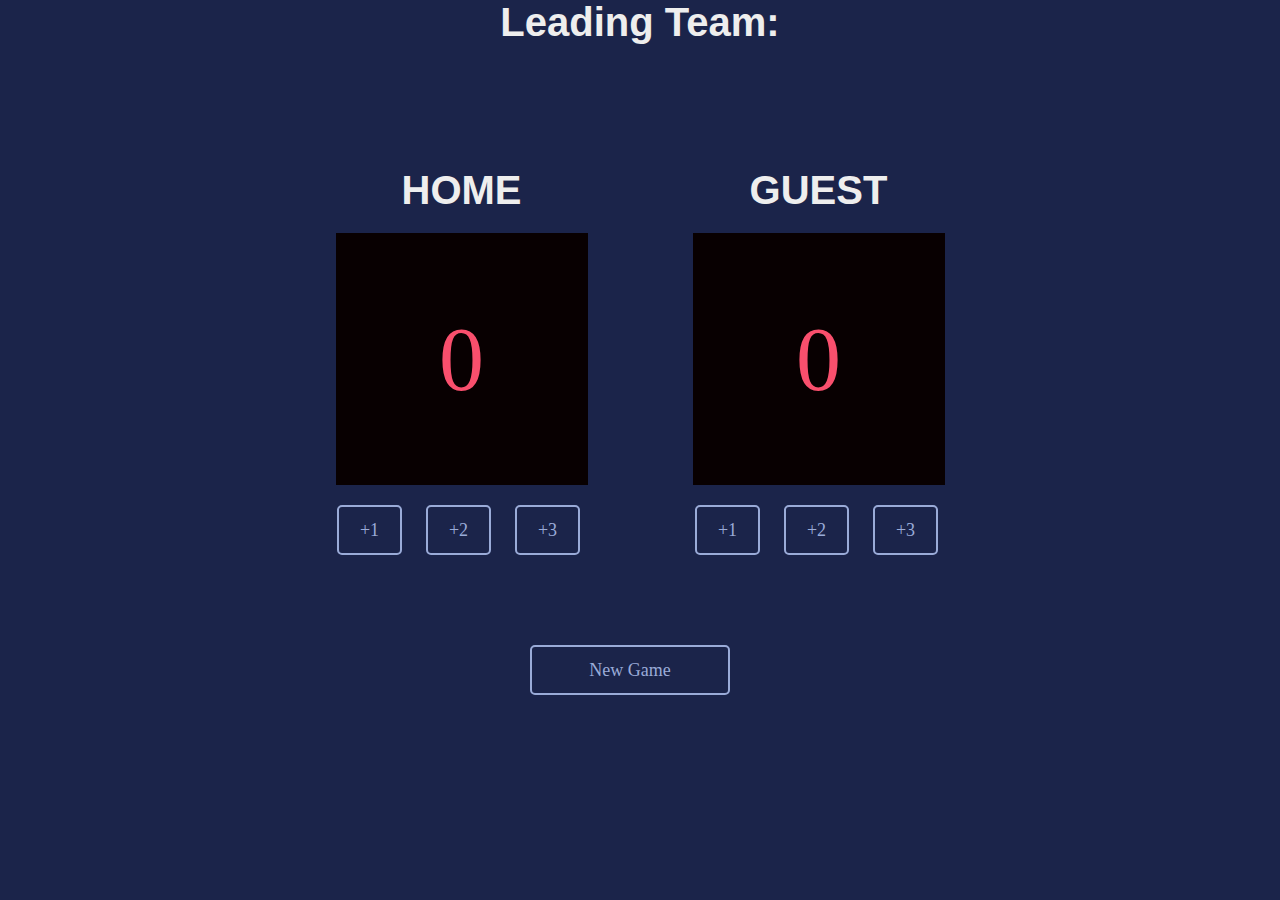
<file: basketball-scorecard/index.html>
<html>
    <head>
        <link rel="stylesheet" href="index.css">
    </head>
    <body>
        <div class="inlead"><h2 id="opponent-name">Leading Team:</h2></div>
        <div class="container">

            <div class="opponent1">
                <h3 id="opponent-name">HOME</h3>
                <div class="scoreboard score" id="opponent1-score">0</div> 
            </div>

            <div class="opponent2">
                <h3 id="opponent-name">GUEST</h3>
                <div class="scoreboard score" id="opponent2-score">0</div>
            </div>
        </div>
        
        <div class="points">
            <div class="points-opponent1">
                <button id="opponent1-point-1">+1</button>
                <button id="opponent1-point-2">+2</button>
                <button id="opponent1-point-3">+3</button>
            </div>

            <div class="points-opponent2">
                <button id="opponent2-point-1">+1</button>
                <button id="opponent2-point-2">+2</button>
                <button id="opponent2-point-3">+3</button>
            </div>
        </div>

        <div class="new-game">
            <button id="restartgame">New Game</button>
        </div>

        <script src="index.js"></script>
    </body>
</html>
</file>
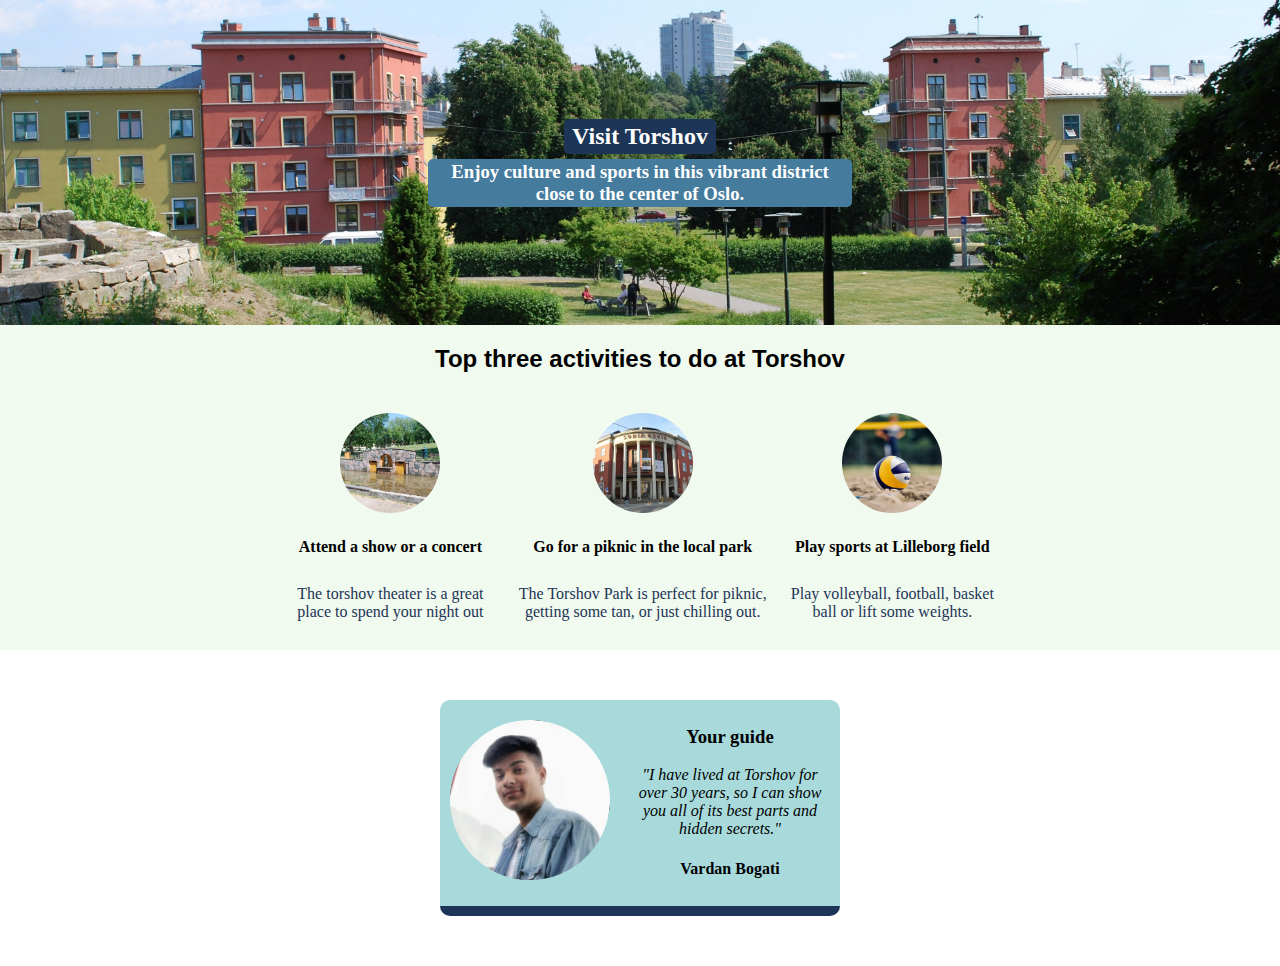
<file: hometown-homepage/index.html>
<!DOCTYPE html>
<html>
    <head>
        <link rel="stylesheet" href="styles.css">
    </head>
    <body>
        
        <!-- HERO SECTION -->
        <div class="hero">
            <h2 class="hero-h2">Visit Torshov</h2>
            <h3 class="hero-h3">Enjoy culture and sports in this vibrant district close to the center of Oslo.</h3>
        </div>
        
        <!-- ACTIVITIES SECTION -->
        <div class="activities">
            <h2 class="activities-h2">Top three activities to do at Torshov</h2>
            <div class="activities-img">

                <div class="first-img ">
                    <img src="images/park.jpg" class="a-images" >
                    <h4 class="activities-h4">Attend a show or a concert</h4>
                    <p class="activities-p">The torshov theater is a great place to spend your night out</p>
                </div>

                <div class="second-img" >
                    <img src="images/theatre.jpg" class="a-images">
                    <h4 class="activities-h4">Go for a piknic in the local park</h4>
                    <p class="activities-p">The Torshov Park is perfect for piknic, getting some tan, or just chilling out.</p>
                </div>

                <div class="third-img">
                    <img src="images/sports.jpg" class="a-images">
                    <h4 class="activities-h4">Play sports at Lilleborg field</h4>
                    <p class="activities-p">Play volleyball, football, basket ball or lift some weights.</p>
                </div>
            </div>   
        </div>

        <!-- GUIDE SECTION -->
        <div class="guide">
            <div class="guide-right">
                <h3>Your guide</h3>
                <p><span>"I have lived at Torshov for over 30 years, so I can show you all of its best parts and hidden secrets."</span></p>
                <h4>Vardan Bogati</h4>
            </div>
            
            <div class="guide-left">
                <img class="profile-image" src="images/vardanlinkedin.jpg">
            </div>
            
        </div>
    </body>
</html>
</file>
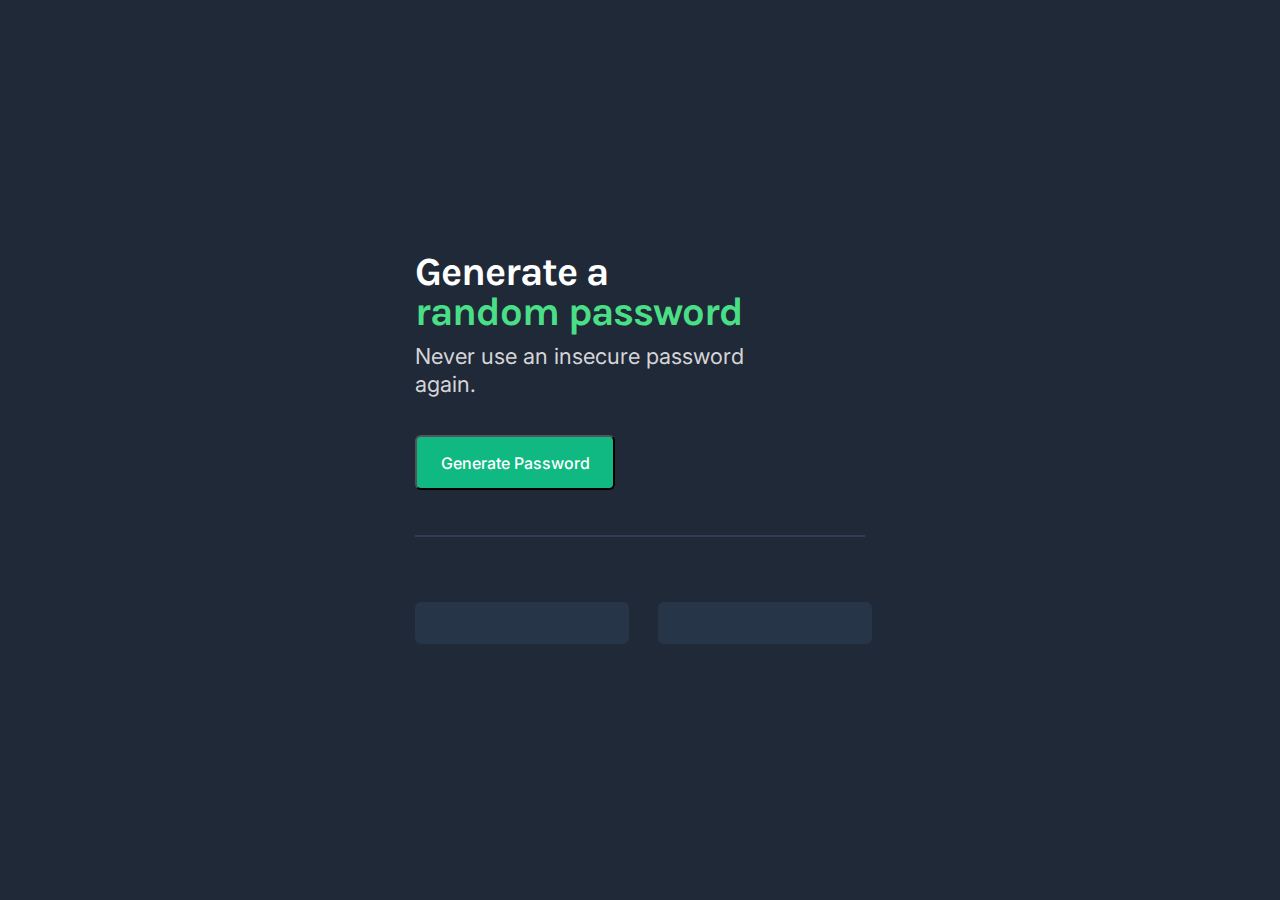
<file: password-generator/index.html>
<!DOCTYPE html>
<html lang="en">
<head>
    <link rel="stylesheet" href="index.css">
    <meta charset="UTF-8">
    <meta name="viewport" content="width=device-width, initial-scale=1.0">
    <title>Password Generator</title>
</head>
<body>
    
    <div class="main-container">

        <div class="title">
            <h1 class="app-title"><span>Generate a </span>
            random password
            </h1>
            <h3 class="app-slogan">Never use an insecure password again.</h3>
        </div>

        <div class="button-div">
            <button class="generate-btn">Generate Password</button>
        </div>

        <div class="line"></div>
        <div class="password-box">
            <input type="text" class="password-field" id="field1">
            <input type="text" class="password-field" id="field2">
        </div>
    </div>
    <script src="index.js"></script>
</body>
</html>
</file>
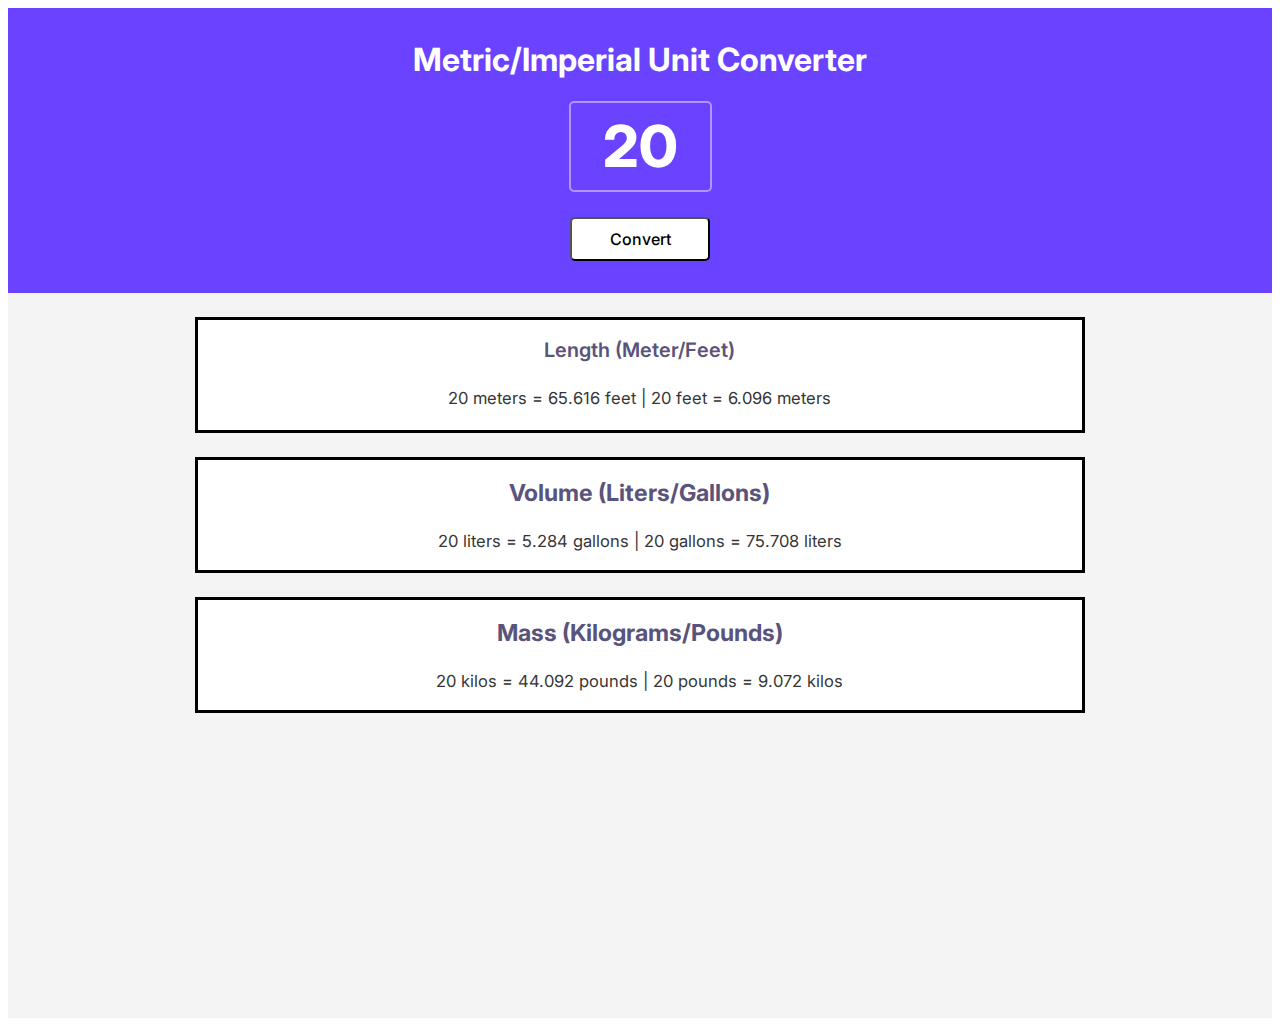
<file: unit-converter/index.html>
<!DOCTYPE html>
<html lang="en">
<head>
    <meta charset="UTF-8">
    <meta name="viewport" content="width=device-width, initial-scale=1.0">
    <link rel="stylesheet" href="styles.css">
    <title>Unit Converter</title>
</head>
<body>
    <div class="unit-input">
        <h1>Metric/Imperial Unit Converter</h1>
        <input type="number" value = 20>
        <button>Convert</button>
    </div>

    <div class="converted">

        <div class="length unit-block">
            <p>Length (Meter/Feet)</p>
            <h5>20 meters = 65.616 feet | 20 feet = 6.096 meters</h5>
        </div>

        <div class="volume unit-block">
            <h3>Volume (Liters/Gallons)</h3>
            <h5>20 liters = 5.284 gallons | 20 gallons = 75.708 liters</h5>
        </div>

        <div class="mass unit-block">
            <h3>Mass (Kilograms/Pounds)</h3>
            <h5>20 kilos = 44.092 pounds | 20 pounds = 9.072 kilos</h5>
        </div>

    </div>
</body>
</html>
</file>
<file: basketball-scorecard/index.css>
@import url('https://fonts.cdnfonts.com/css/cursed-timer-ulil');

body {
    margin: 0;
    background: #1B244A;
}

.container {
    display: flex;
    height: 420px;
    justify-content: center;
    align-items: end;
    margin-bottom: 20px;
}

.scoreboard {
    display: flex;
    justify-content: center;
    align-items: center;
    width: 250px;
    height: 250px;
    border: 1px solid #080001;
    background: #080001;
}

#opponent-name {
    margin-bottom: 20px;
    color: #EEE;
    text-align: center;
    font-size: 40px;
    font-family: Verdana, Geneva, Tahoma, sans-serif;
}

.score {
    color: #F94F6D;
    font-family: Cursed Timer ULiL;
    text-align: center;
    font-size: 90px;
}

.opponent1 {
    margin-right: 105px;
}

.points {
    height: 100px;
    width: 100%;
    display: flex;
    justify-content: center;  
}

.points-opponent1 {
    margin-left: 15px;
    margin-right: 80px;
}

.points-opponent2 {
    margin-left: 15px;
}

button{
    font-family: Cursed Timer ULiL;;
    height: 50px;
    width: 65px;
    font-size: 18px;
    background: #1B244A;
    color: #9AABD8;
    border: 2px solid #9AABD8;
    border-radius: 5px;
    margin-right: 20px
}

.new-game {
    padding-top: 40px;
    height: 200px;
    width: 100%;
    display: flex;
    justify-content: center;
}

#restartgame {
    width: 200px;
}
</file>
<file: hometown-homepage/styles.css>
/**
Palette: https://scrimba.com/links/hometown-palette
RED: #E63946
LIGHT: #F1FAEE
AQUA: #A8DADC
LIGHT BLUE: #457B9D
DARK BLUE: #1D3557

*/

body {
    margin: 0;
    text-align: center;
}

img {
    width: 100px;
}

.hero {
    
    display: flex;
    flex-direction: column;
    justify-content: center;
    align-items: center;
    height: 325px;
    /* width: 720px; */
    width: 100%;
    background-image: url("images/torshov.jpg");
    background-size: cover;
    background-position: center;
    /* margin-left: auto;
    margin-right: auto; */
    text-align: center;
    margin-bottom: 0px;
    
}

.hero-h2 {
    color: white;
    margin-bottom: 5px;
    background-color:#1D3557;
    border-radius: 5px;
    padding: 4px 8px 4px 8px;
}

.hero-h3 {
    margin-top: 0px;
    color: white;
    width: 400px;
    background-color:#457B9D; 
    padding: 2px 12px 2px 12px;
    border-radius: 5px;
}

.activities {
    margin-top: 0px;
    background-color: #F1FAEE;
    width: 100%;
    height: 325px;
}

.activities-h2 {
    margin-top: 0px;
    padding: 20px;
    text-align: center;
    font-family: Arial, Helvetica, sans-serif;
}

.activities-img {
    width: 720px;
    margin-left: auto;
    margin-right: auto;
    display: flex;
    justify-content: space-around;
}

.a-images {
    border-radius: 50%;
}

.activities.h4 {
    padding: 8px 6px 8px 6px;
    color: #1D3557;
    
    font-style: normal;
    font-weight: 700;
}

.activities-p {
    
    padding: 8px 6px 8px 6px;
    color: #1D3557;
    
    font-style: normal;
    font-weight: 400;
}

.guide {
    margin: 50px 160px 50px 160px;
    margin-left: auto;
    margin-right: auto;
    background: #A8DADC;
    width: 400px;
    display: flex;
    justify-content: space-around;
    border-bottom: 10px solid #1D3557;
    border-radius: 10px;
}

.guide-right {
    order: 2;
    padding: 7px;
}

.guide-right {
    order: 1;
}

.profile-image{
    margin: 20px 10px 20px 10px;
    width: 160px;
    border-radius: 50%;
}

span {
    font-style: italic;
}
</file>
<file: password-generator/index.css>
@import url('https://fonts.googleapis.com/css2?family=Cedarville+Cursive&family=Karla&family=Poppins:wght@400;500;600;700&display=swap');
@import url('https://fonts.googleapis.com/css2?family=Cedarville+Cursive&family=Inter&family=Karla&family=Poppins:wght@400;500;600;700&display=swap');

body {
    margin: 0;
    background: #1F2937;
    font-family: Karla;
}

.main-container {
    width: 550px;
    height: 550px;
    /* border: 5px solid orange; */
    margin: 0;
    /* code to center div both vertically and horizontally*/
    position: absolute;
    top: 50%;
    left: 50%;
    -ms-transform: translate(-50%, -50%);
    transform: translate(-50%, -50%);
    display: flex;
    flex-direction: column;
}

.title {
    height: 110px;
    width: 375px;
    padding: 50px;
}

span {
    color: white;
}

.app-title {
    font-size: 40px;
    line-height: 40px;
    white-space: pre-line;
    color: #4ADF86;
    font-weight:bolder;
    letter-spacing: -1px;
    font-size: 40px;
    margin-bottom: 0px;
}

.app-slogan {
    color:#D5D4D8;
    font-family: Inter;
    margin-top: 10px;
    font-size: 22px;
    font-weight: 400;
    line-height: 28px;
    
}

.button-div {
    width: 280px;
    height: 50px;
    padding: 50px;
    padding-bottom: 0px;
}

.generate-btn{
    border-radius: 6px;
    width: 200px;
    height: 55px;
    background: #10B981;
    padding: 10px 18px 10px 18px;
    text-align: center;
    color: var(--white, #FFF);
/* text-base/leading-6/font-medium */
    font-family: Inter;
    font-size: 16px;
    font-style: normal;
    font-weight: 500;
    line-height: 20px;
}

.line {
    margin: 50px;
    margin-bottom: 15px;
    border : 1px solid #2F3E53;
}

.password-box {
    width: 500px;
    height: 45px;
    padding: 50px;
}

.password-field {
    width: 210px;
    height: 40px;
    margin-right: 25px;
    border-radius: 6px;
    text-align: center;
    color:#55F991;
    background: #273549;
    border: none;
    font-family: Inter;
    font-size: 16px;
    font-weight: 500;
}
</file>
<file: unit-converter/styles.css>
@import url('https://fonts.googleapis.com/css2?family=Inter:wght@400;500;800&display=swap');

.unit-input {
    width: 100%;
    height: 285px;
    display: flex;
    flex-direction: column;
    justify-content: center;
    align-items: center;
    background: #6943FF;
    color: #FFFFFF;
    font-family: 'Inter', sans-serif;
}

h1 {
    margin-top: 0px;
    padding-top: 0px;
}

div input {
    text-align: center;
    padding-left: 17px;
    height: 85px;
    width: 120px;
    border-radius: 5px;
    font-family: 'Inter', sans-serif;
    border: 2px solid #B295FF;
    font-weight: 800;
    background: #6943FF;
    color: #FFFFFF;
    font-size: 58px;
}

div button {
    width: 140px;
    margin-top: 25px;
    padding: 10px 28px;
    font-family: 'Inter', sans-serif;
    border-radius: 5px;
    background: #FFFFFF;
    font-size: 16px;
    font-weight: 500;
}

.converted {
    width: 100%;
    height: 725px;
    background: #F4F4F4;
    display: flex;
    flex-direction: column;
    align-items: center;
}

.unit-block {
    background: #FFFFFF;
    width: 70%;
    height: 110px;
    border: 3px solid black;
    margin-top: 24px;
    font-family: 'Inter', sans-serif;
    text-align: center;
    color: #5A537B;
    text-align: center;
    font-size: 20px;
    font-style: normal;
    font-weight: 600;
    line-height: 20px; /* 100% */

}

h5 {
    color: #353535;
    font-weight: normal;
    line-height: 20px;
}
</file>
